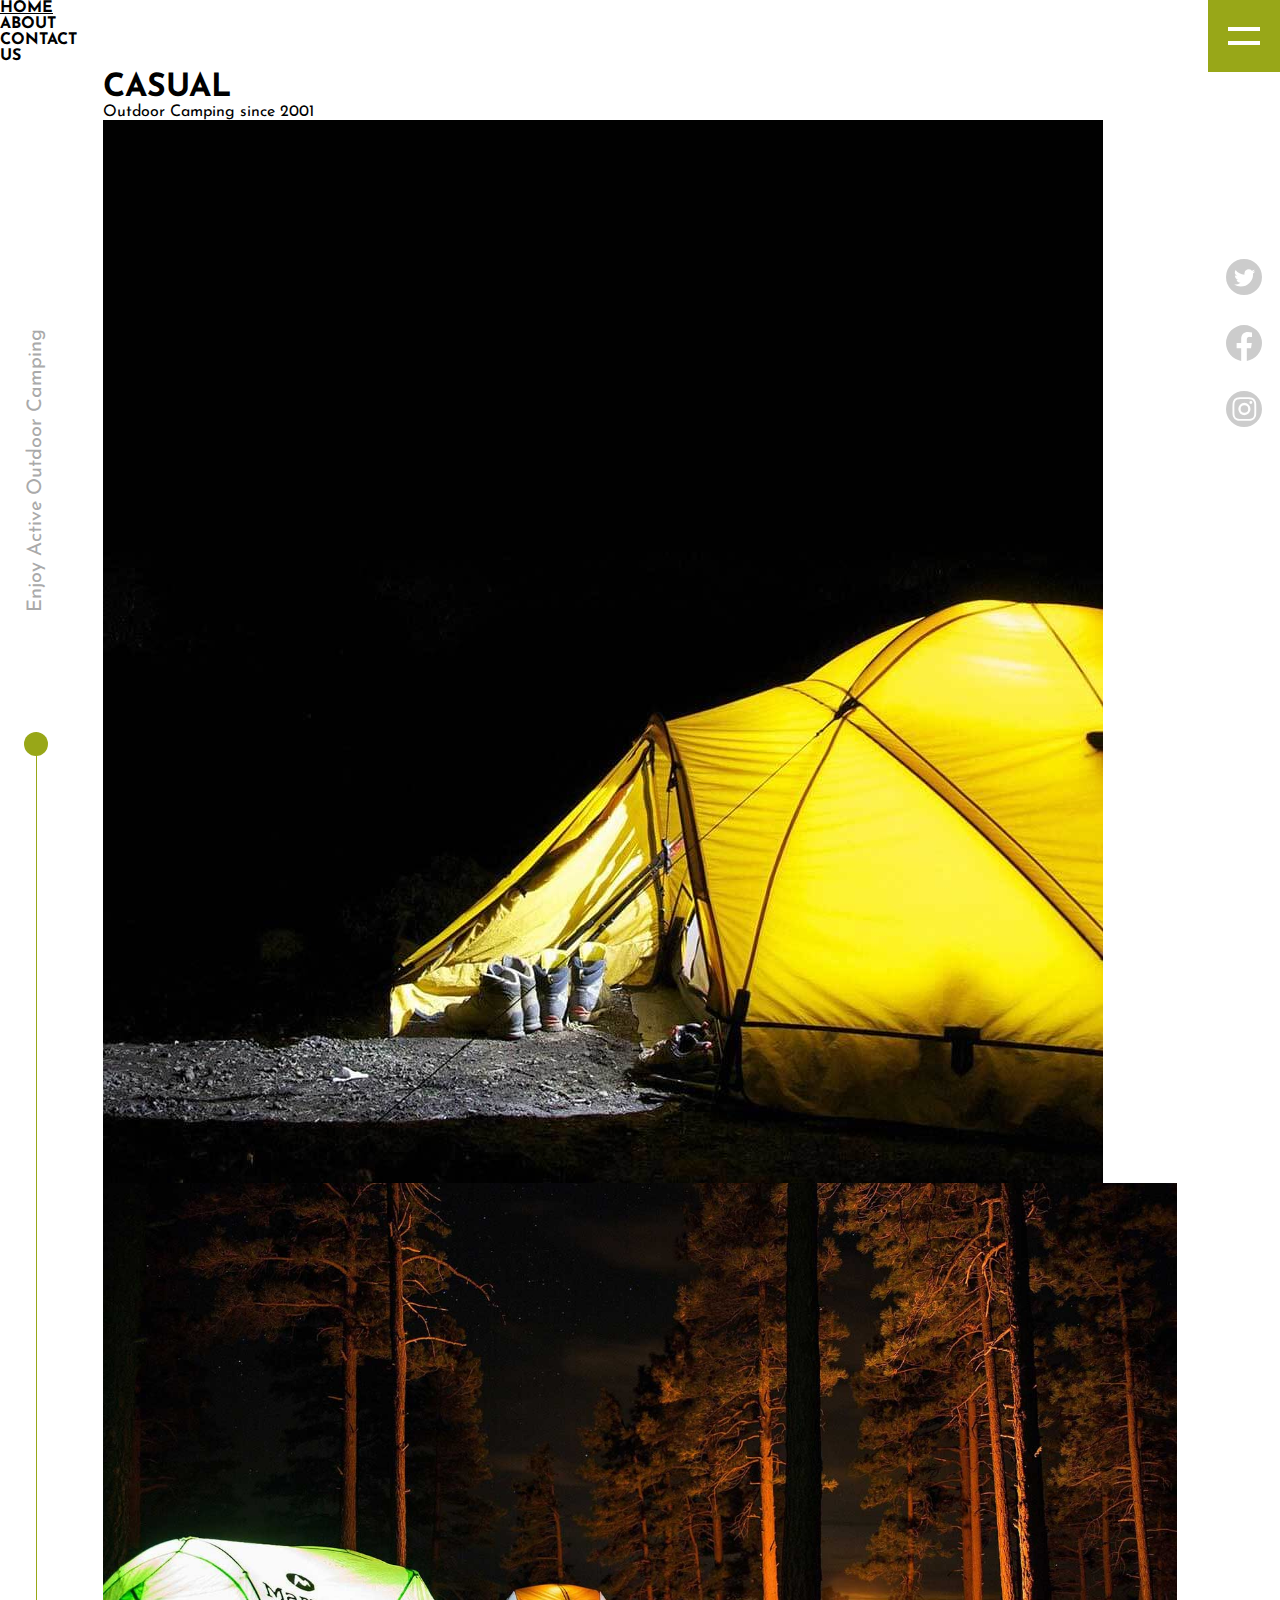
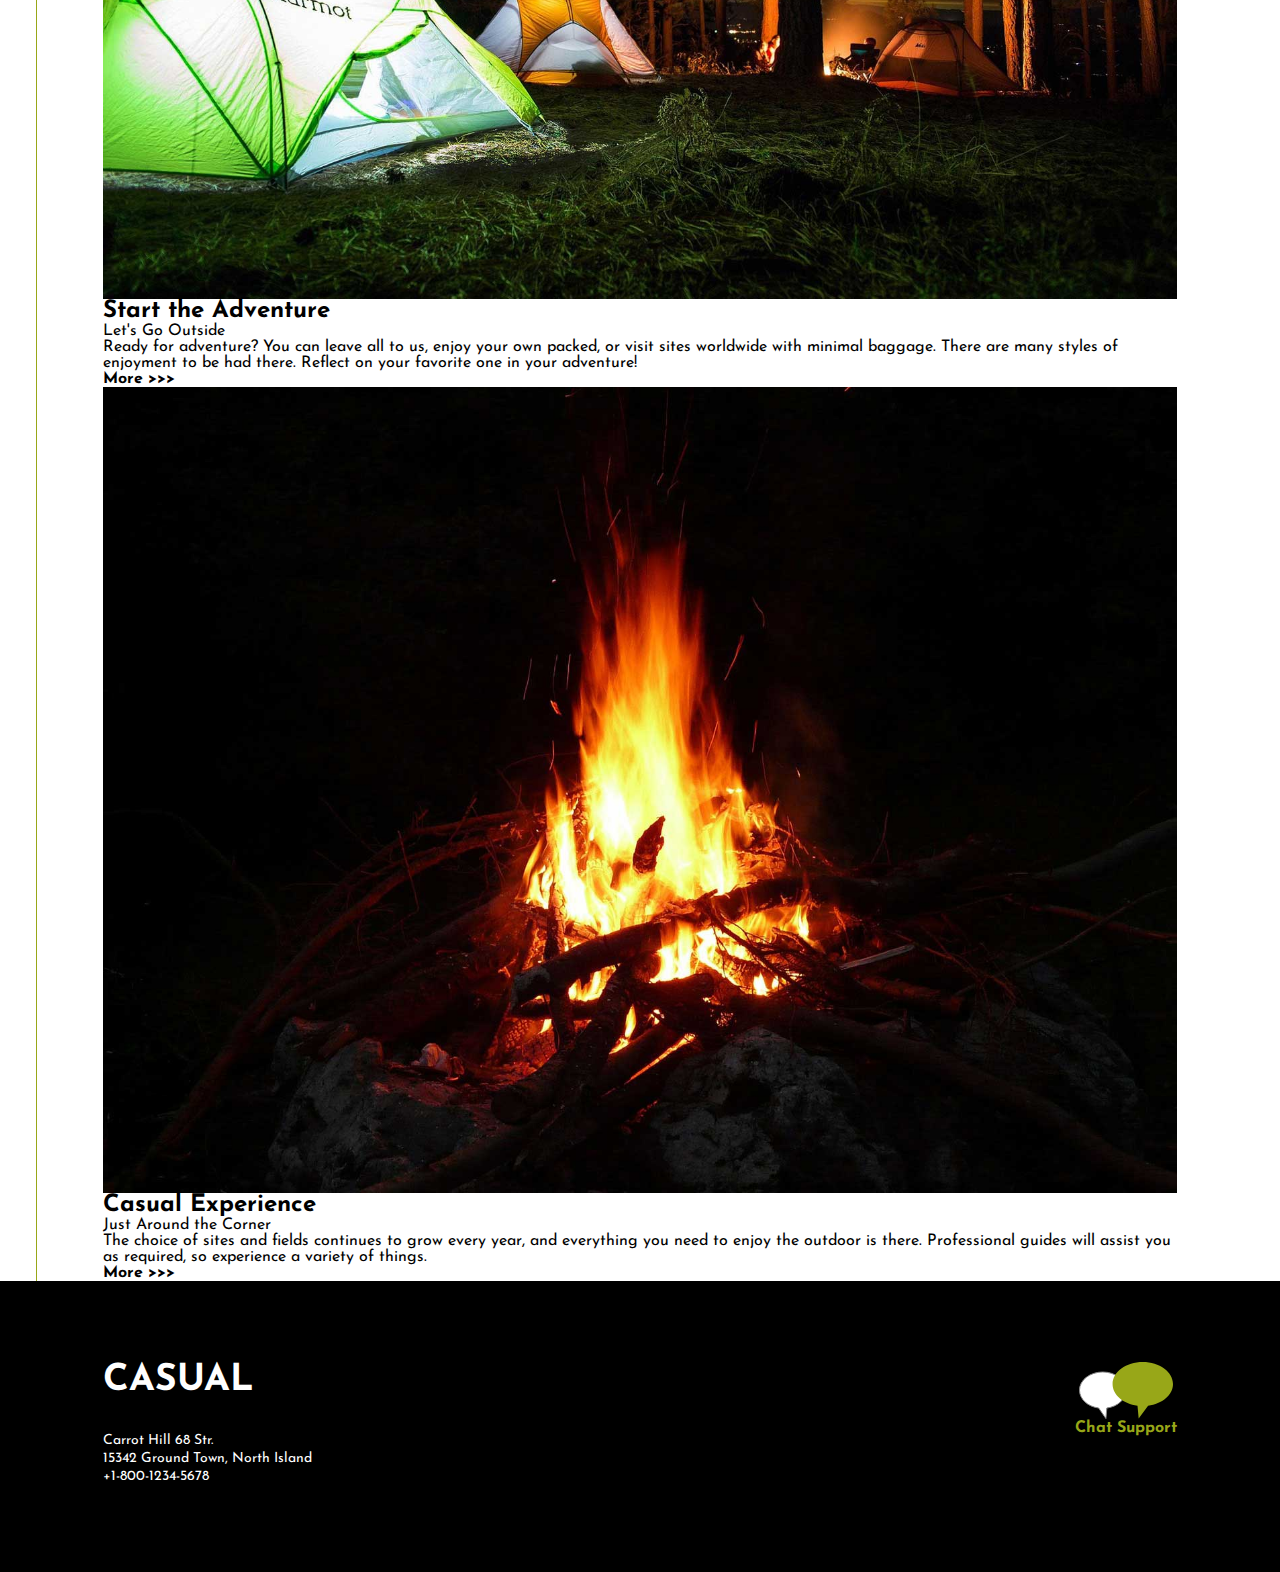
<file: index.html>
<!DOCTYPE html>
<html lang="en">

<head>
    <meta charset="UTF-8">
    <meta name="viewport" content="width=device-width">
    <title>CASUAL</title>

    <link rel="preconnect" href="https://fonts.googleapis.com">
    <link rel="preconnect" href="https://fonts.gstatic.com" crossorigin>
    <link href="https://fonts.googleapis.com/css2?family=Josefin+Sans:wght@400;700&display=swap" rel="stylesheet">
    <link rel="stylesheet" href="style.css">
</head>

<body class="pageGrid">

    <main>
        <div class="hero partsGrid">
            <h1>CASUAL</h1>
            <p>
                Outdoor Camping since 2001
            </p>
            <figure>
                <img src="img/tent.jpg" alt="">
            </figure>
        </div>

        <div class="msg msgBlack partsGrid">
            <figure>
                <img src="img/tent-green.jpg" alt="">
            </figure>
            <div class="text">
                <h2>Start the Adventure</h2>
                <p class="text-subtitle">Let's Go Outside</p>
                <p class="text-body">Ready for adventure? You can leave all to us, enjoy your own packed, or visit sites
                    worldwide with minimal baggage. There are many styles of enjoyment to be had there. Reflect on your
                    favorite one in your adventure!</p>
                <p class="text-link"><a href="article.html">More &gt;&gt;&gt;</a></p>
            </div>
        </div>

        <div class="msg msgWhite partsGrid">
            <figure>
                <img src="img/fire.jpg" alt="">
            </figure>
            <div class="text">
                <h2>Casual Experience</h2>
                <p class="text-subtitle">Just Around the Corner</p>
                <p class="text-body">The choice of sites and fields continues to grow every year, and everything you
                    need to enjoy the outdoor is there. Professional guides will assist you as required, so experience a
                    variety of things.</p>
                <p class="text-link"><a href="article.html">More &gt;&gt;&gt;</a></p>
            </div>
        </div>
    </main>

    <button class="nav-button" onClick="navFunc()">
        <span class="sr-only">MENU</span>
    </button>

    <nav class="nav">
        <ul>
            <li><a href="index.html">HOME</a></li>
            <li><a href="article.html">ABOUT</a></li>
            <li><a href="#">CONTACT US</a></li>
        </ul>
    </nav>

    <ul class="sns">
        <li><a href="#">
                <img src="img/logo-twitter.svg" alt="Twitter">
            </a></li>
        <li><a href="#">
                <img src="img/logo-facebook.svg" alt="Facebook">
            </a></li>
        <li><a href="#">
                <img src="img/logo-instagram.svg" alt="Instagram">
            </a></li>
    </ul>

    <div class="decor">
        Enjoy Active Outdoor Camping
    </div>

    <footer class="footer partsGrid">
        <div class="text">
            <div class="site">CASUAL</div>
            <div class="address">
                Carrot Hill 68 Str.<br>
                15342 Ground Town, North Island<br>
                +1-800-1234-5678
            </div>
        </div>
        <div class="chat">
            <a href="#">
                <img src="img/chat.svg" alt=""><br>
                Chat Support
            </a>
        </div>
    </footer>

    <script>
        function navFunc() {
            document.querySelector('html').classList.toggle('open');
        }
    </script>
</body>

</html>
</file>
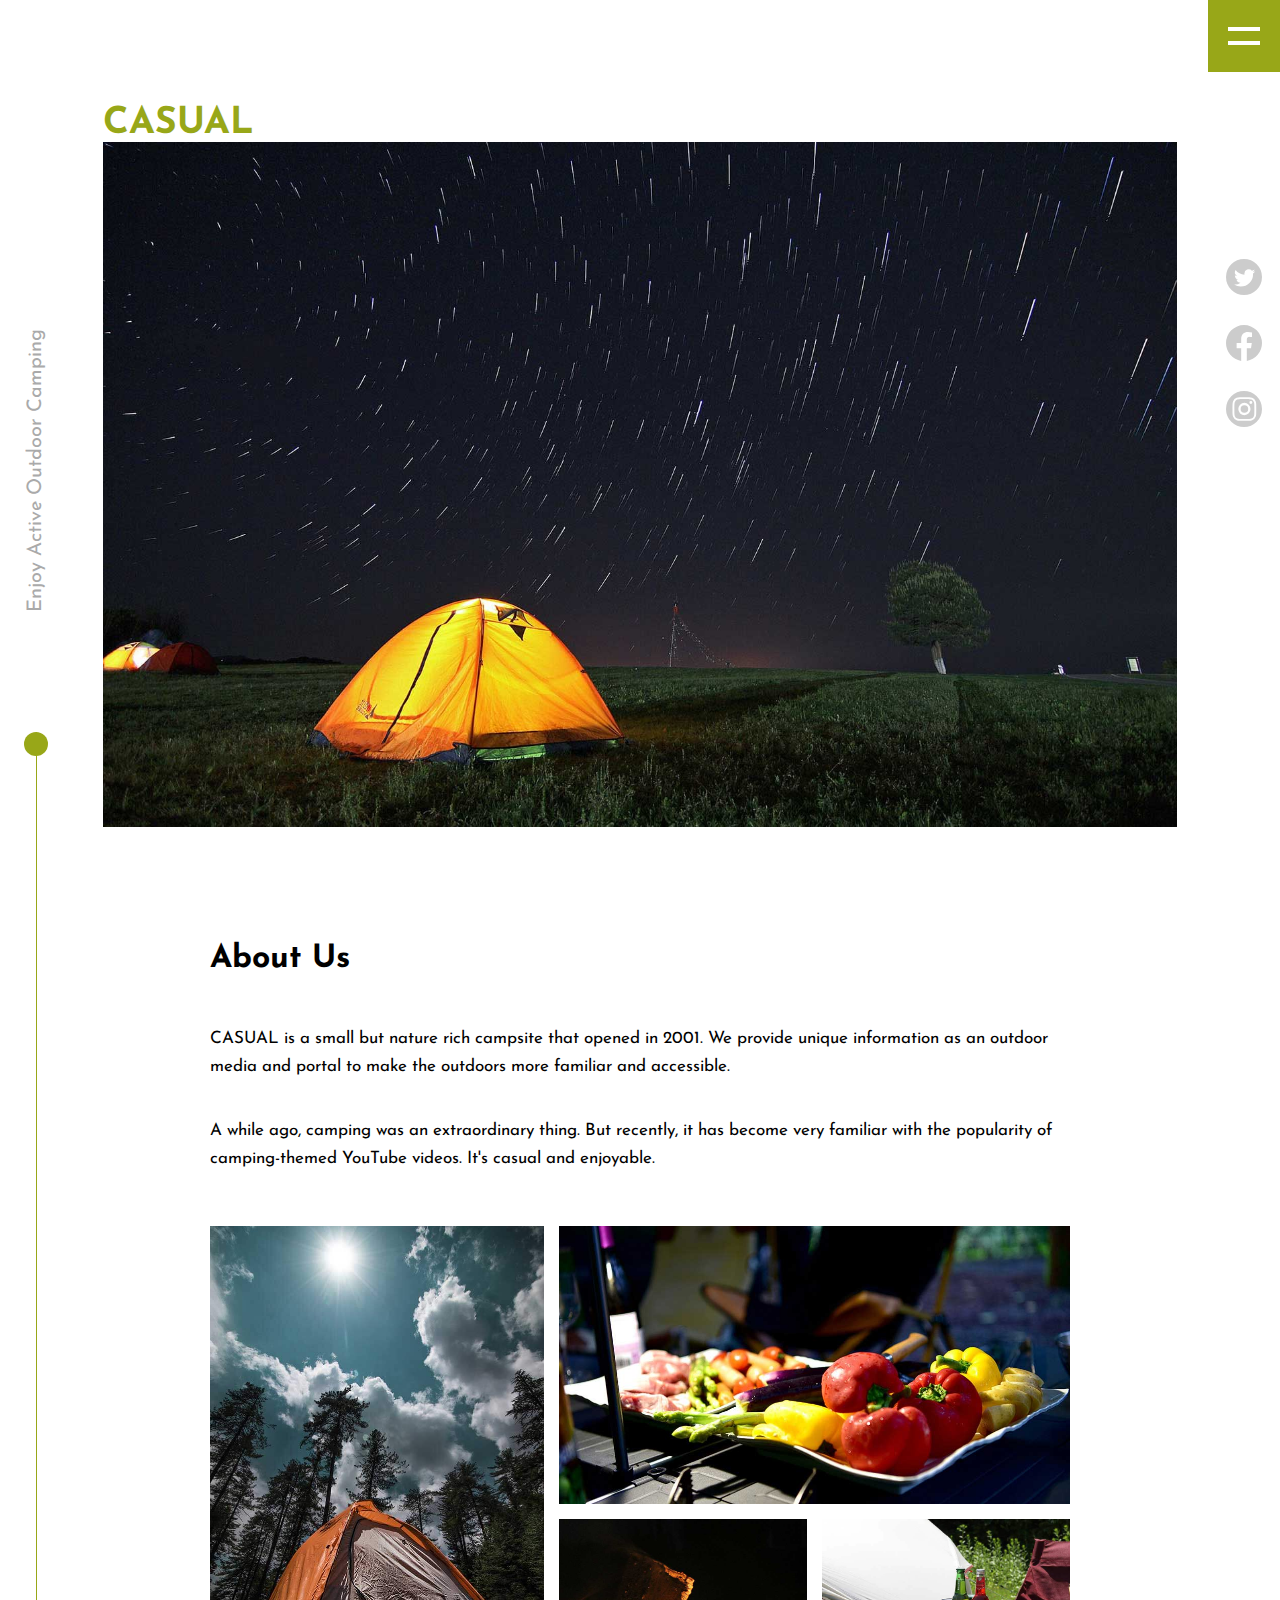
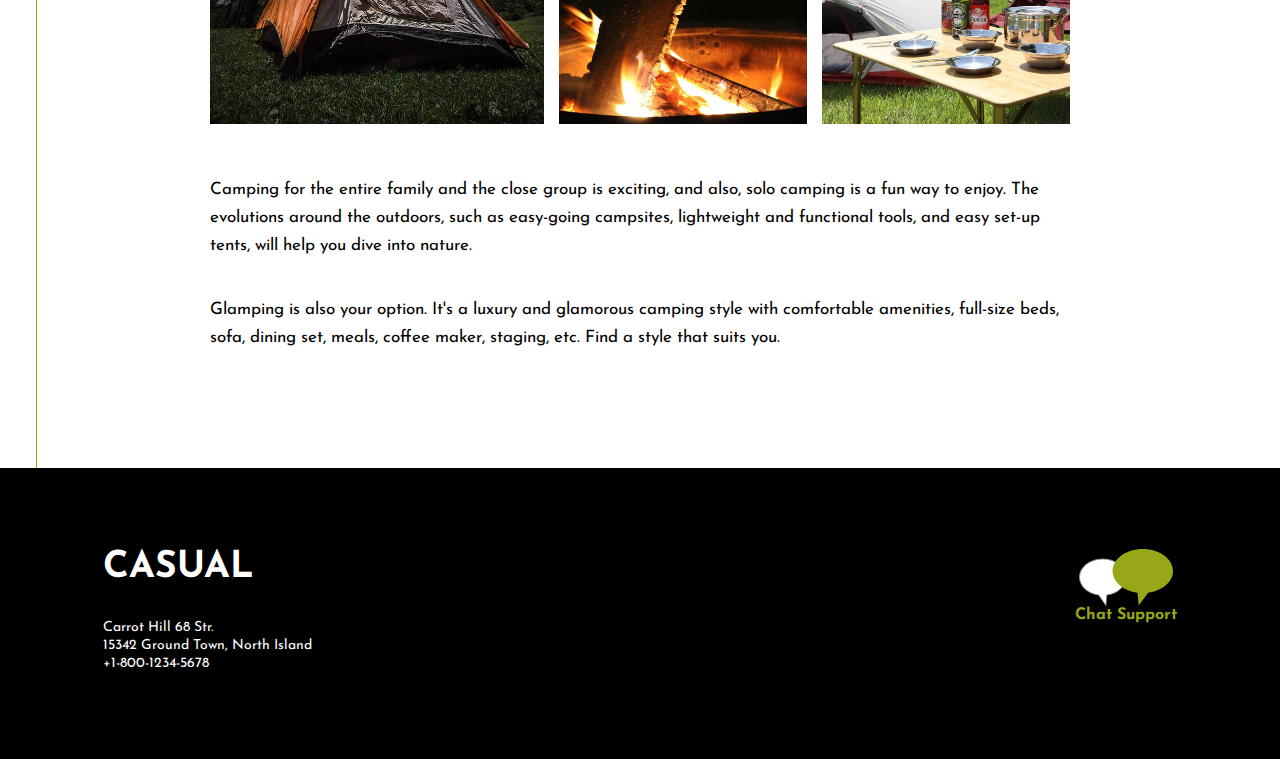
<file: article.html>
<html lang="en">

<head>
    <meta charset="UTF-8">
    <meta http-equiv="X-UA-Compatible" content="IE=edge">
    <meta name="viewport" content="width=device-width, initial-scale=1.0">
    <title>About Us | CASUAL</title>
    <link rel="preconnect" href="https://fonts.googleapis.com">
    <link rel="preconnect" href="https://fonts.gstatic.com" crossorigin>
    <link href="https://fonts.googleapis.com/css2?family=Josefin
+Sans:wght@400;700&display=swap" rel="stylesheet">
    <link rel="stylesheet" href="style.css">
</head>

<body class="pageGrid">
    <main>
        <div class="headimg partsGrid">
            <div class="site">CASUAL</div>
            <figure><img src="img/tent-orange.jpg" alt=""></figure>
        </div>

        <article class="article partsGrid">
            <h1>About Us</h1>
            <p>CASUAL is a small but nature rich campsite that opened in 2001.
                We provide unique information as
                an outdoor media and portal to make
                the outdoors more familiar and accessible.</p>
            <p>A while ago, camping was an
                extraordinary thing. But recently,
                it has become very familiar with
                the popularity of camping-themed
                YouTube videos. It's casual and
                enjoyable. </p>

            <div class="gallery">
                <figure class="photoA"><img src="img/camp-food.jpg" alt=""></figure>
                <figure class="photoB"><img src="img/camp-sky.jpg" alt=""></figure>
                <figure class="photoC"><img src="img/camp-fire.jpg" alt=""></figure>
                <figure class="photoD"><img src="img/camp-table.jpg" alt=""></figure>
            </div>


            <p>Camping for the entire family
                and the close group is exciting,
                and also, solo camping is a fun
                way to enjoy. The evolutions
                around the outdoors, such as easy-going campsites, lightweight and
                functional tools, and easy set-up tents, will help you dive into
                nature.</p>
            <p>Glamping is also your option.
                It's a luxury and glamorous camping
                style with comfortable amenities,
                full-size beds, sofa, dining set,
                meals, coffee maker, staging, etc.
                Find a style that suits you.</p>
        </article>
    </main>

    <!-- common element start -->
    <button class="nav-button">
        <span class="sr-only">MENU</span>
    </button>
    <!-- common element end -->


    <!-- common element start -->
    <ul class="sns">
        <li><a href="#"><img src="img/logo-twitter.svg" alt=""></a></li>
        <li><a href="#"><img src="img/logo-facebook.svg" alt=""></a></li>
        <li><a href="#"><img src="img/logo-instagram.svg" alt=""></a></li>
    </ul>
    <!-- common element end -->

    <!-- common element start -->
    <div class="decor">
        Enjoy Active Outdoor Camping
    </div>
    <!-- common element end -->

    <!-- common element start -->
    <footer class="footer partsGrid">
        <div class="text">
            <div class="site">CASUAL</div>
            <div class="address">
                Carrot Hill 68 Str.<br>
                15342 Ground Town, North Island<br>
                +1-800-1234-5678
            </div>
        </div>

        <div class="chat">
            <a href="#"><img src="img/chat.svg" alt=""><br>Chat Support</a>
        </div>
    </footer>
    <!-- common element end -->
</body>

</html>
</file>
<file: style.css>
@charset "UTF-8";

/* Base: font */
body {
  font-family: "Josefin Sans", sans-serif;
}

/* Base: space */
* {
  margin: 0;
  padding: 0;
}

/* Base: list */
ul {
  list-style: none;
}

/* Base: link */
a {
  color: inherit;
  text-decoration: none;
}

a:link {
    color: inherit;
    font-weight: bold;
    text-decoration: none;
   }
   a:visited {
    color: #1430b8;
   }
   a:hover {
    text-decoration: underline;
   }
   a:active {
    color: #b81414;
   }
/* Base: image */
img {
  max-width: 100%; /*sets its
  maximum to the original image size*/
  height: auto; /* for keeping aspect ratio*/
  vertical-align: bottom; /* removes extra white-space below it*/
}

/* Base: screen reader only */
.sr-only {
  border: 0;
  clip: rect(0 0 0 0);
  height: 1px;
  margin: -1px;
  overflow: hidden;
  padding: 0;
  position: absolute;
  width: 1px;
}

/* Page Grid: common to all viewports */
.pageGrid {
  /* display: grid;
    grid-template-columns: 72px auto 72px;
    grid-template-rows: 72px auto auto; */

  display: grid;
  grid-template-columns: 72px auto 72px;
  grid-template-rows: 72px auto auto;
  grid-template-areas:
    ". . menu"
    "decor main sns"
    "footer footer footer";
}

/* Navigation button */
.nav-button {
  grid-area: menu;
  padding: 0;
  outline: none;
  border: none;
  background-color: #98a718;
  cursor: pointer;
}

/* Navigation button's white line */
.nav-button::before,
.nav-button::after {
  content: "";
  display: block;
  margin: auto;
  background-color: #ffff;
  width: 32px;
  height: 4px;
  /* Each line is a 32 x 4 strip*/
}

.nav-button::before {
  transform: translateY(-5px);
  /* Move this strip up */
}

.nav-button::after {
  transform: translateY(5px);
  /* Move this strip down */
}

/* Vertical decorative text */

.decor {
  grid-area: decor;
  writing-mode: vertical-rl;
  transform: rotate(180deg);
  justify-self: start;
  align-self: start;
  margin-top: 257px;
  margin-left: 10px;
  color: #aaaaaa;
  font-size: 20px;
}

@media (min-width: 768px) {
  .decor {
    justify-self: center;
    margin-left: 0;
  }
}

/* Decorative Line */
@media (min-width: 768px) {
  .pageGrid::before,
  .pageGrid::after {
    content: "";
    display: block;
    background-color: #98a718;
    grid-area: decor;
    justify-self: center;
    margin-top: 660px;
  }

  .pageGrid::before {
    width: 24px;
    height: 24px;
    border-radius: 50%;
  }

  .pageGrid::after {
    width: 1px;
    min-height: 200px;
  }
}

/* Parts Grid */
.partsGrid {
  display: grid;
  grid-template-columns: 20px auto 20px;
}

.partsGrid > *,
.partsGrid::before,
.partsGrid::after {
  grid-column: 2;
}

@media (min-width: 768px) {
  .partsGrid {
    grid-template-columns: minmax(72px, 1fr) minmax(auto, 1074px) minmax(
        72px,
        1fr
      );
  }

  .article.partsGrid {
    grid-template-columns: minmax(72px, 1fr) minmax(auto, 860px) minmax(
        72px,
        1fr
      );
  }
}

/* SNS menu */
.sns {
  grid-area: sns;
  justify-self: end;
  align-self: start;
  margin-top: 187px;
  margin-right: 10px;
  display: grid; /* making the svgs inside this element grid items and giving a gap of 30px */
  gap: 30px;
}

@media (min-width: 768px) {
  .sns {
    justify-self: center;
    margin-right: 0;
  }
}

/* footer */
.footer {
  grid-area: footer;
  background-color: #000000;
  color: #ffff;
  padding: 81px 0 86px;
}

.footer > * {
  grid-row: 1;
}

.footer .chat {
  justify-self: end;
  margin-top: -100px;
  color: #98a718;
  font-size: 16px;
  font-weight: bold;
  text-align: center;
}

.footer .site {
  margin-bottom: 33px;
  font-size: 37px;
  font-weight: bold;
}

.footer .address {
  font-size: 14px;
  line-height: 1.3;
}

@media (min-width: 768px) {
  .footer .chat {
    margin-top: 0;
  }
}

/* main content */
main {
  grid-column: 1/-1;
  grid-row: 2;
}

/* Header image */
.headimg .site {
  margin-top: 33px;
  color: #98a718;
  font-size: 37px;
  font-weight: bold;
}

.headimg figure {
  grid-column: 1/-1;
}

.heading img {
  width: 100%;
  height: 498px;
  object-fit: cover;
}

@media (min-width: 768px) {
  .headimg figure {
    grid-column: 2;
  }

  .headimg img {
    object-position: center bottom;
  }
}

/* Article */

.article {
  padding: 65px 0 105px;
  row-gap: 28px;
}

.article h1 {
  font-size: 32px;
  font-weight: bold;
  margin-bottom: 14px;
}

.article p {
  font-size: 17px;
  line-height: 1.65;
}

@media (min-width: 768px) {
  .article {
    padding: 116px 0;
    row-gap: 36px;
  }
}

/* gallery */
.gallery {
  display: grid;
  grid-template-columns: 158fr 167fr;
  grid-template-rows: 173px 138px 136px;
  gap: 10px;
  grid-template-areas:
    "A A"
    "B C"
    "B D";
  margin: 14px 0;
}

.gallery img {
  width: 100%;
  height: 100%;
  object-fit: cover;
}

.gallery .photoA {
  grid-area: A;
}
.gallery .photoB {
  grid-area: B;
}
.gallery .photoC {
  grid-area: C;
}
.gallery .photoD {
  grid-area: D;
}

@media (min-width: 768px) {
  .gallery {
    grid-template-columns: 334fr 248fr 248fr;
    grid-template-rows: 278px 205px;
    grid-template-areas:
      "B A A"
      "B C D";
    gap: 15px;
    margin: 16px 0;
  }
}
</file>
